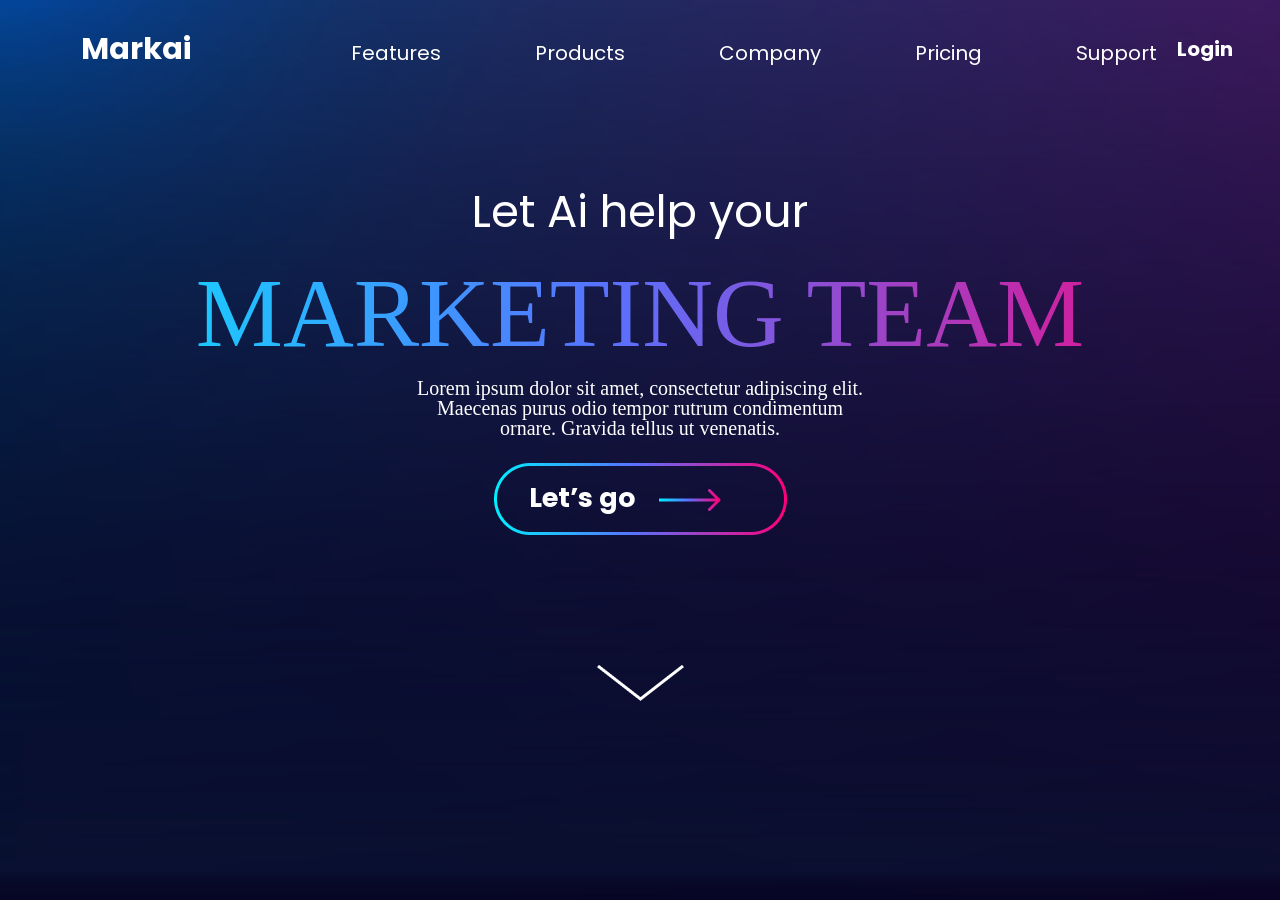
<file: index.html>
<!DOCTYPE html>
<html lang="en">
<head>
    <meta charset="UTF-8">
    <meta name="viewport" content="width=device-width, initial-scale=1.0">
    <link rel="stylesheet" href="reset.css">
    <link rel="stylesheet" href="style.css">
    <title>Markai</title>
</head>
<body>
    <header>
        <span class="logo">Markai</span>
        <nav>
            <ul>
                <li class="features">Features</li>
                <li class="products">Products</li>
                <li class="company">Company</li>
                <li class="pricing">Pricing</li>
                <li class="support">Support</li>
            </ul>
        </nav>
        <span class="login">Login</span>
        <span class="register">Register</span>
    </header>
    <section>
    <center><h1 class="title">Let Ai help your</h1></center>
    <center><h2 class="second-title">MARKETING TEAM</h2></center>
    <center><h3 class="third-title">Lorem ipsum dolor sit amet, consectetur adipiscing elit.<div> 
    Maecenas purus odio tempor rutrum condimentum <div> ornare. Gravida tellus ut venenatis.</div></div></h3></center>
    </section>
    <section>
        <center><div class="container"><img class="ovali" src="images/Rectangle 384.png" alt="photo">
        <div class="text">Let’s go</div>
        <img class="arrow" src="images/Arrow.png" alt="Arrow">
    </div></center>
    </section>
    <section>
        <center><div><img class="vector" src="images/Vector 438.png" alt="photo"></div></center>
    </section>
</body>
</html>
</file>
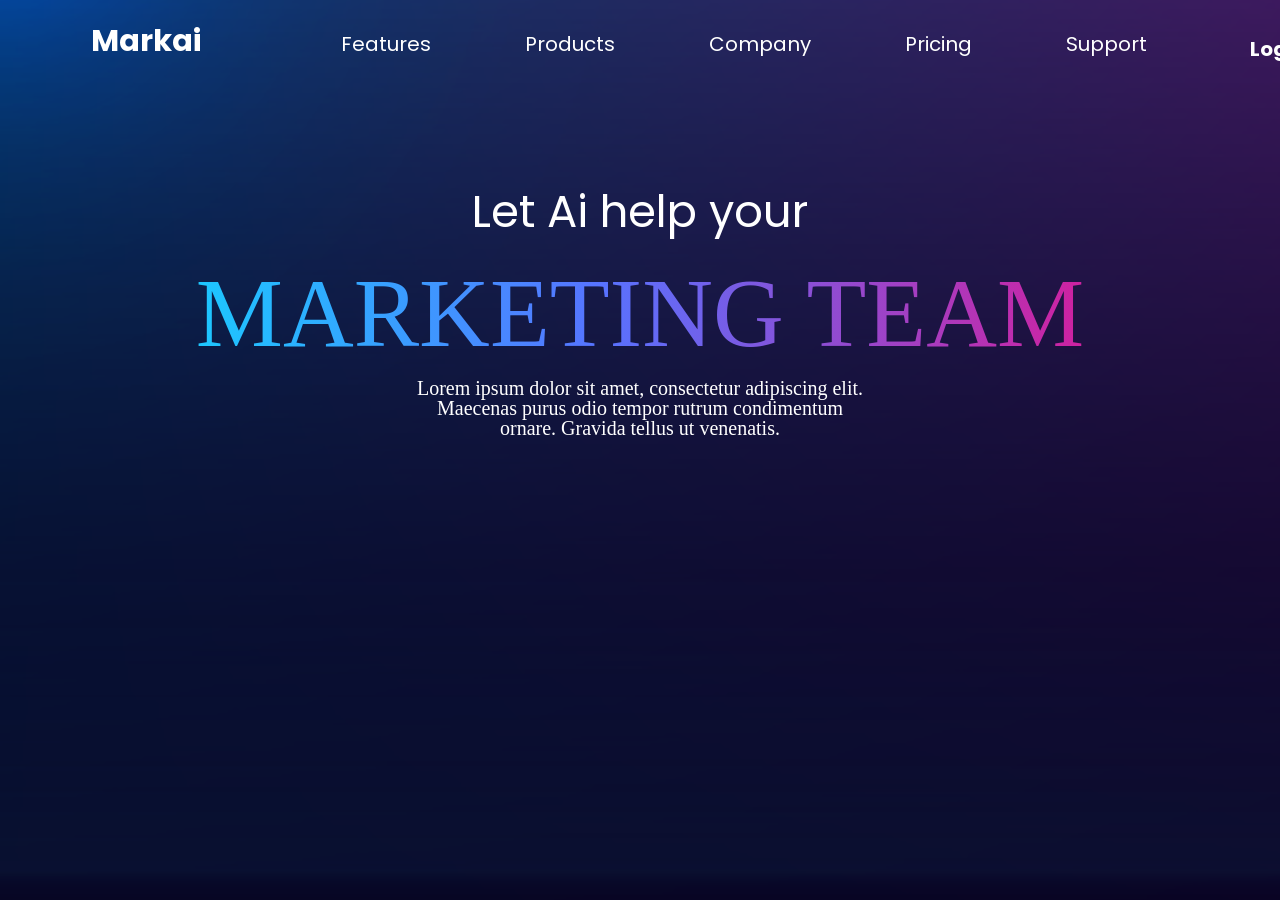
<file: დავალება/index.html>
<!DOCTYPE html>
<html lang="en">
<head>
    <meta charset="UTF-8">
    <meta name="viewport" content="width=device-width, initial-scale=1.0">
    <link rel="stylesheet" href="reset.css">
    <link rel="stylesheet" href="style.css">
    <title>Markai</title>
</head>
<body>
    <header>
        <span class="logo">Markai</span>
        <nav>
            <ul>
                <li class="features">Features</li>
                <li class="products">Products</li>
                <li class="company">Company</li>
                <li class="pricing">Pricing</li>
                <li class="support">Support</li>
            </ul>
        </nav>
        <span class="login">Login</span>
        <span class="register">Register</span>
    </header>
    <center><h1 class="title">Let Ai help your</h1></center>
    <center><h2 class="second-title">MARKETING TEAM</h2></center>
    <center><h3 class="third-title">Lorem ipsum dolor sit amet, consectetur adipiscing elit.<div> 
    Maecenas purus odio tempor rutrum condimentum <div> ornare. Gravida tellus ut venenatis.</div></div></h3></center>
</body>
</html>
</file>
<file: style.css>
body{
    height: 100%;
    width: 100%;
    background-image: url("images/bg.svg");
}
/* header code starts here */

header{
    display: flex;
    justify-content: space-around;
    align-items: center;
    gap: 50px;
}

ul{
    display: flex;
    margin-top: 34px;
    margin-left: 110px;
    display: grid;
    grid-auto-flow: column;
    align-items: center;
    grid-gap: 40px;

}

li{
    margin-right: 54px;
    font-size: 20px;
    color:#FFFFFF;
    font-family: poppins-regular;
}
.features:hover{
    color: aqua;
}
.products:hover{
    color: aqua;
}
.company:hover{
    color: aqua;
}
.pricing:hover{
    color: aqua;
}
.support:hover{
    color: aqua;
}
.logo:hover{
    color: aqua;
}
.login:hover{
    color: aqua;
}
.register:hover{
    color: aqua;
}
.logo{
    font-size: 30.68px;
    font-family: poppins;
    color:#FFFFFF;
    margin-top: 26px;
    margin-left: 81px;
    display: flex;
}

.login {
    position: absolute;
    width: 56px;
    height: 30px;
    margin-left: 1130px;
    top: 34px;
    
    font-family: Poppins;
    font-style: normal;
    font-weight: 700;
    font-size: 20px;
    line-height: 30px;
    text-align: center;
    color: #FFFFFF;
}

/* .rectangle{
    position: absolute;
    width: 130px;
    height: 42px;
    left: 1349px;
    top: 28px;
    display: flex;

} */

.register{
    background-image: url("images/rectangle.png");
    width: 105px;
    height: 31px;
    margin-top: 30px;
    margin-left: 110px;
    padding-top: 11px;
    padding-left: 25px;
    font-size: 20px;
    color: #FFFFFF;
    font-family: poppins;
    
}

.register:hover{
    border: 10px aqua;
}

/*header code ends here */

/*body code starts here */

.title{
    margin-top: 117px;
    font-size: 45px;
    color: #FFFFFF;
    font-family: poppins-regular;
}

.second-title{
    margin-top: 30px;
    font-size: 98px;
    font-family: poppins-normal;
    background: linear-gradient(90deg, #00F0FF 0%, #5773FF 46.87%, #FF007A 100%);
    -webkit-background-clip: text;
    -webkit-text-fill-color: transparent;
    background-clip: text;
    text-fill-color: transparent;
}

.third-title {
    font-size: 20px;
    color: #FFFFFF;
    font-family: poppins-normal;
    margin-top: 16px;
}

.ovali{
    margin-top: 25px;
}

.container{
    position: relative;
    text-align: center;
    color: white;
}

.text{
    position: absolute;
    top: 50%;
    left: 50%;
    transform: translate(-50%, -50%);
    font-size: 27px;
    font-family: poppins;
    padding-right: 116px;
    padding-top: 19px;
}

.text:hover:hover{
    color: aqua;
}

.arrow{
    position: absolute;
    top: 50%;
    left: 50%;
    transform: translate(-50%, -50%);
    padding-top: 24px;
    margin-left: 50px;
}

.vector{
    margin-top: 126px;
}

.vector::after{
    color: #00F0FF;
}






/*body code ends here */

/* font install  */
@font-face {
    font-family: poppins;
    src: url(Poppins-Bold.ttf);
    font-weight: bold;
  }

  @font-face {
    font-family: poppins-regular;
    src: url(Poppins-Regular.ttf);
    font-weight: regular;
  }
</file>
<file: დავალება/style.css>
body{
    /* height: 100%;
    width: 100%; */
    background-image: url("images/bg.svg");
}
/* header code starts here */

header{
    display: flex;
}

ul{
    display: flex;
    margin-top: 34px;
    margin-left: 140px;
    display: grid;
    grid-auto-flow: column;
    align-items: center;
    grid-gap: 40px;

}

li{
    margin-right: 54px;
    font-size: 20px;
    color:#FFFFFF;
    font-family: poppins-regular;
}
.features:hover{
    color: aqua;
}
.products:hover{
    color: aqua;
}
.company:hover{
    color: aqua;
}
.pricing:hover{
    color: aqua;
}
.support:hover{
    color: aqua;
}
.logo:hover{
    color: aqua;
}
.login:hover{
    color: aqua;
}
.register:hover{
    color: aqua;
}
.logo{
    font-size: 30.68px;
    font-family: poppins;
    color:#FFFFFF;
    margin-top: 26px;
    margin-left: 91px;
    display: flex;
}

.login {
    position: absolute;
    width: 56px;
    height: 30px;
    margin-left: 1250px;
    top: 34px;

    font-family: Poppins;
    font-style: normal;
    font-weight: 700;
    font-size: 20px;
    line-height: 30px;
    text-align: center;
    color: #FFFFFF;
}

/* .rectangle{
    position: absolute;
    width: 130px;
    height: 42px;
    left: 1349px;
    top: 28px;
    display: flex;

} */

.register{
    background-image: url("images/rectangle.png");
    width: 105px;
    height: 31px;
    margin-top: 30px;
    margin-left: 143px;
    padding-top: 11px;
    padding-left: 25px;
    font-size: 20px;
    color: #FFFFFF;
    font-family: poppins;
    
}

/*header code ends here */

/*body code starts here */

.title{
    margin-top: 117px;
    font-size: 45px;
    color: #FFFFFF;
    font-family: poppins-regular;
}

.second-title{
    margin-top: 30px;
    font-size: 98px;
    font-family: poppins-normal;
    background: linear-gradient(90deg, #00F0FF 0%, #5773FF 46.87%, #FF007A 100%);
    -webkit-background-clip: text;
    -webkit-text-fill-color: transparent;
    background-clip: text;
    text-fill-color: transparent;
}

.third-title {
    font-size: 20px;
    color: #FFFFFF;
    font-family: poppins-normal;
    margin-top: 16px;
}





/*body code ends here */

/* font install  */
@font-face {
    font-family: poppins;
    src: url(Poppins-Bold.ttf);
    font-weight: bold;
  }

  @font-face {
    font-family: poppins-regular;
    src: url(Poppins-Regular.ttf);
    font-weight: regular;
  }
</file>
